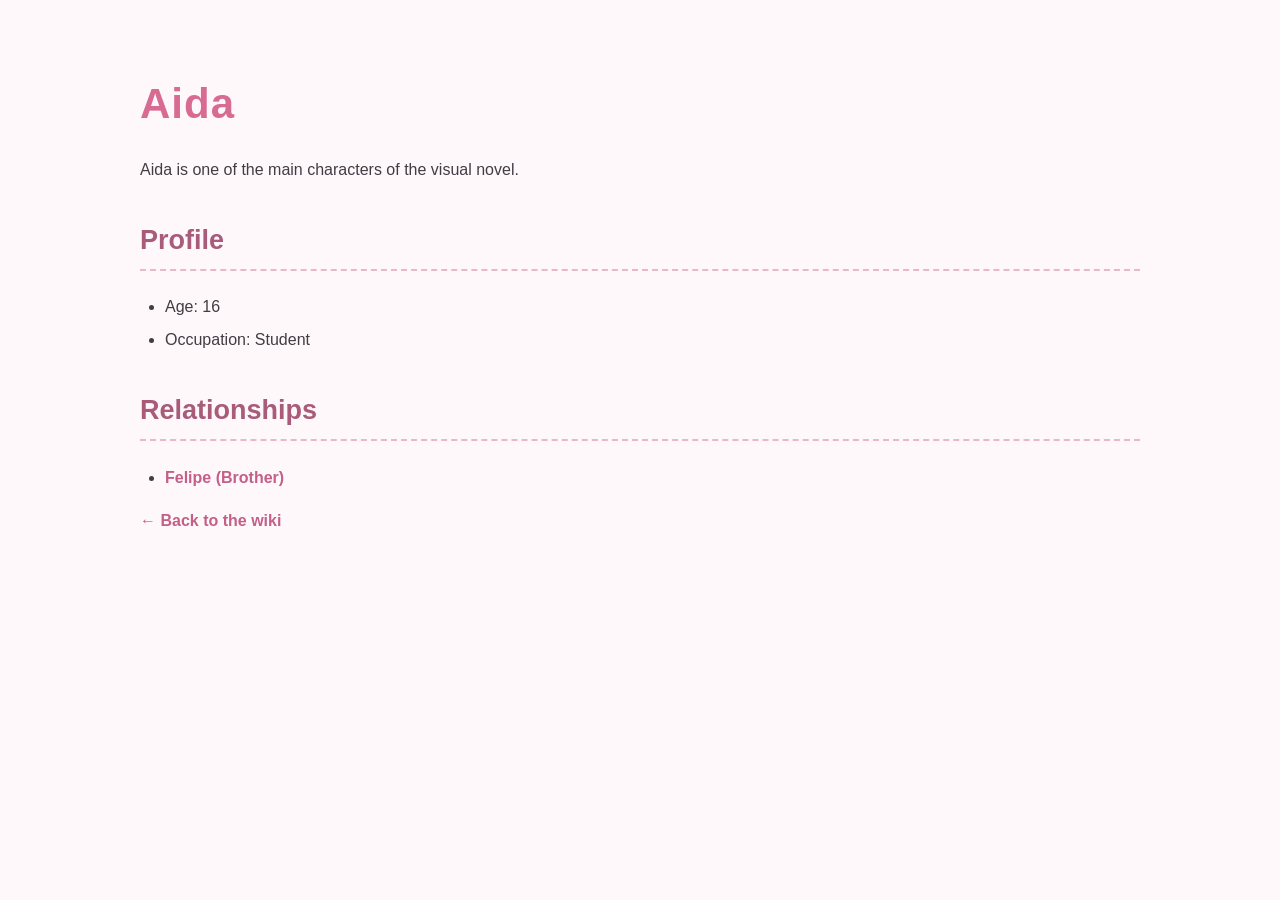
<file: chara/aida.html>
<!DOCTYPE html>
<html lang="en">

<head>
    <meta charset="utf-8">
    <title>Aida | The me outside me Wiki</title>
    <link rel="stylesheet" href="../css/style.css">
</head>

<body>

    <h1>Aida</h1>

    <p>
        Aida is one of the main characters of the visual novel.
    </p>

    <h2>Profile</h2>

    <ul>
        <li>Age: 16</li>
        <li>Occupation: Student</li>
    </ul>

    <h2>Relationships</h2>

    <ul>
        <li><a href="felipe.html">Felipe (Brother)</a></li>
    </ul>

    <p>
        <a href="../index.html">← Back to the wiki</a>
    </p>

</body>

</html>
</file>
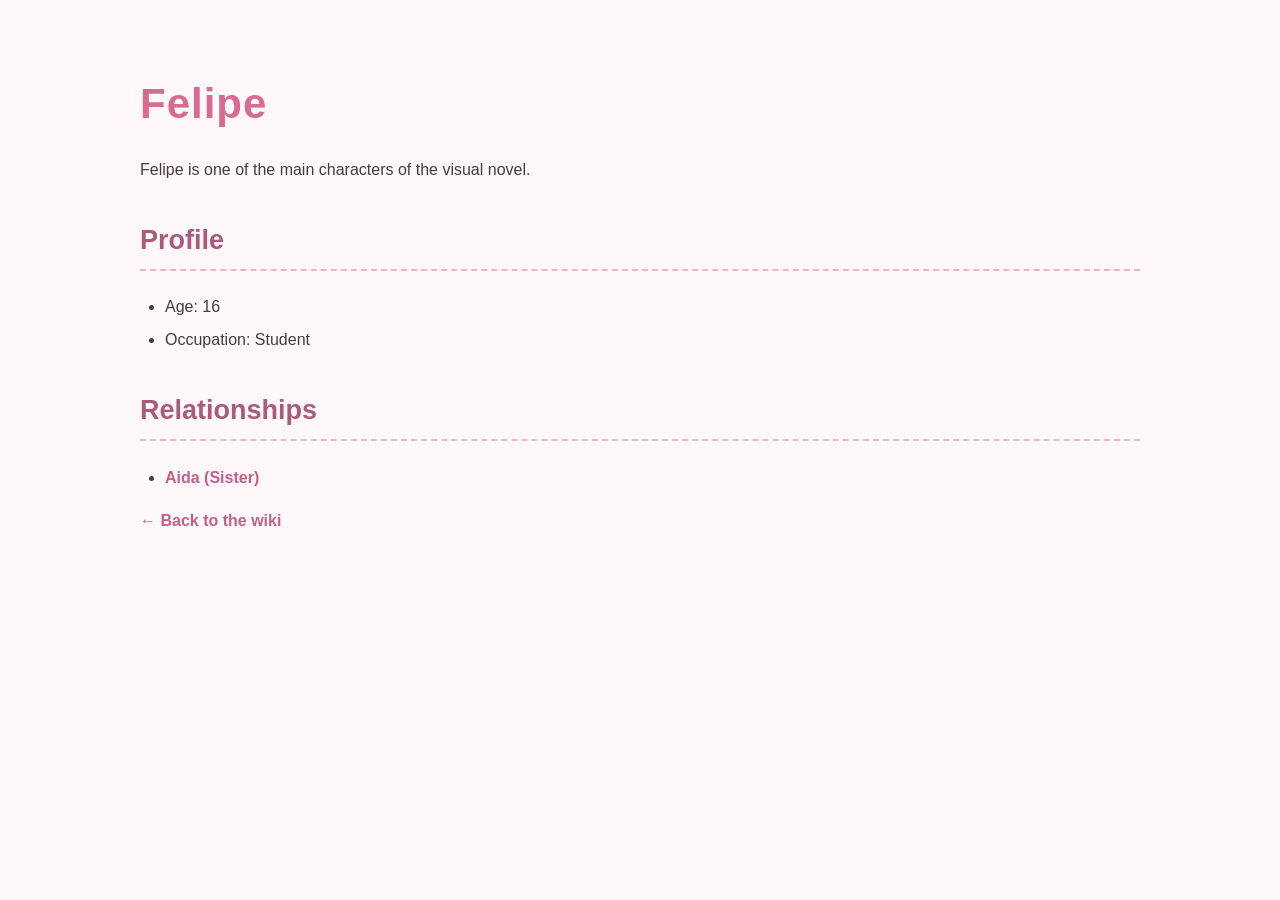
<file: chara/felipe.html>
<!DOCTYPE html>
<html lang="en">

<head>
    <meta charset="utf-8">
    <title>Felipe | The me outside me Wiki</title>
    <link rel="stylesheet" href="../css/style.css">
</head>

<body>

    <h1>Felipe</h1>

    <p>
        Felipe is one of the main characters of the visual novel.
    </p>

    <h2>Profile</h2>

    <ul>
        <li>Age: 16</li>
        <li>Occupation: Student</li>
    </ul>

    <h2>Relationships</h2>

    <ul>
        <li><a href="aida.html">Aida (Sister)</a></li>
    </ul>

    <p>
        <a href="../index.html">← Back to the wiki</a>
    </p>

</body>

</html>
</file>
<file: css/style.css>
/* ========================================
   MY OC WIKI — MAIN STYLESHEET
   ======================================== */

/* ---------- GENERAL ---------- */

body {
    margin: 0;
    padding: 0;

    background-color: #fff8fb;
    color: #443b43;

    /* Friendly, rounded font */
    font-family: "Trebuchet MS", "Arial Rounded MT Bold", Arial, sans-serif;

    line-height: 1.7;
    font-size: 16px;
}


/* ---------- MAIN CONTENT ---------- */

body {
    max-width: 1000px;
    margin: 0 auto;
    padding: 40px 30px;
}


/* ---------- HEADINGS ---------- */

h1 {
    color: #d86b91;
    font-size: 42px;
    margin-bottom: 10px;
    letter-spacing: 1px;
}

h2 {
    color: #a85c7a;
    font-size: 27px;
    margin-top: 35px;
    border-bottom: 2px dashed #e8b8c9;
    padding-bottom: 5px;
}

h3 {
    color: #b66a88;
    font-size: 21px;
}


/* ---------- PARAGRAPHS ---------- */

p {
    max-width: 750px;
}


/* ---------- LINKS ---------- */

a {
    color: #c45f87;
    text-decoration: none;
    font-weight: bold;
}

a:hover {
    color: #e68aad;
    text-decoration: underline;
}


/* ---------- LISTS ---------- */

ul {
    padding-left: 25px;
}

li {
    margin: 6px 0;
}


/* ---------- IMAGES ---------- */

img {
    max-width: 100%;
    height: auto;
    border-radius: 12px;
}


/* ---------- WIKI CARDS ---------- */

.card {
    background-color: #ffffff;

    border: 2px solid #f0cbd8;
    border-radius: 15px;

    padding: 20px;
    margin: 20px 0;

    box-shadow: 0 4px 10px rgba(150, 100, 120, 0.08);
}

.card:hover {
    box-shadow: 0 6px 14px rgba(150, 100, 120, 0.14);
}


/* ---------- CHARACTER / LOCATION INFO BOX ---------- */

.infobox {
    float: right;

    width: 280px;

    background-color: #fff0f5;

    border: 2px solid #e6b6c8;
    border-radius: 15px;

    padding: 18px;
    margin: 0 0 25px 30px;
}

.infobox h2 {
    margin-top: 0;
    border-bottom: none;
    text-align: center;
}

.infobox img {
    display: block;
    margin: 0 auto 15px auto;
    border-radius: 10px;
}


/* ---------- TAGS ---------- */

.tag {
    display: inline-block;

    background-color: #f6d5e1;
    color: #74485a;

    border-radius: 20px;

    padding: 4px 12px;
    margin: 3px;

    font-size: 14px;
}


/* ---------- NAVIGATION ---------- */

nav {
    background-color: #ffffff;

    border: 2px solid #f0cbd8;
    border-radius: 15px;

    padding: 12px 18px;

    margin-bottom: 35px;
}

nav a {
    margin-right: 20px;
}


/* ---------- BACK BUTTON ---------- */

.back {
    display: inline-block;

    margin-top: 30px;

    background-color: #f3c5d6;
    color: #663d4d;

    padding: 8px 15px;

    border-radius: 20px;

    font-weight: bold;
}

.back:hover {
    background-color: #eaa9c2;
    text-decoration: none;
}


/* ---------- MOBILE ---------- */

@media (max-width: 700px) {

    body {
        padding: 25px 18px;
    }

    h1 {
        font-size: 34px;
    }

    .infobox {
        float: none;
        width: auto;
        margin: 20px 0;
    }

    nav a {
        display: inline-block;
        margin: 5px 10px 5px 0;
    }
}
</file>
